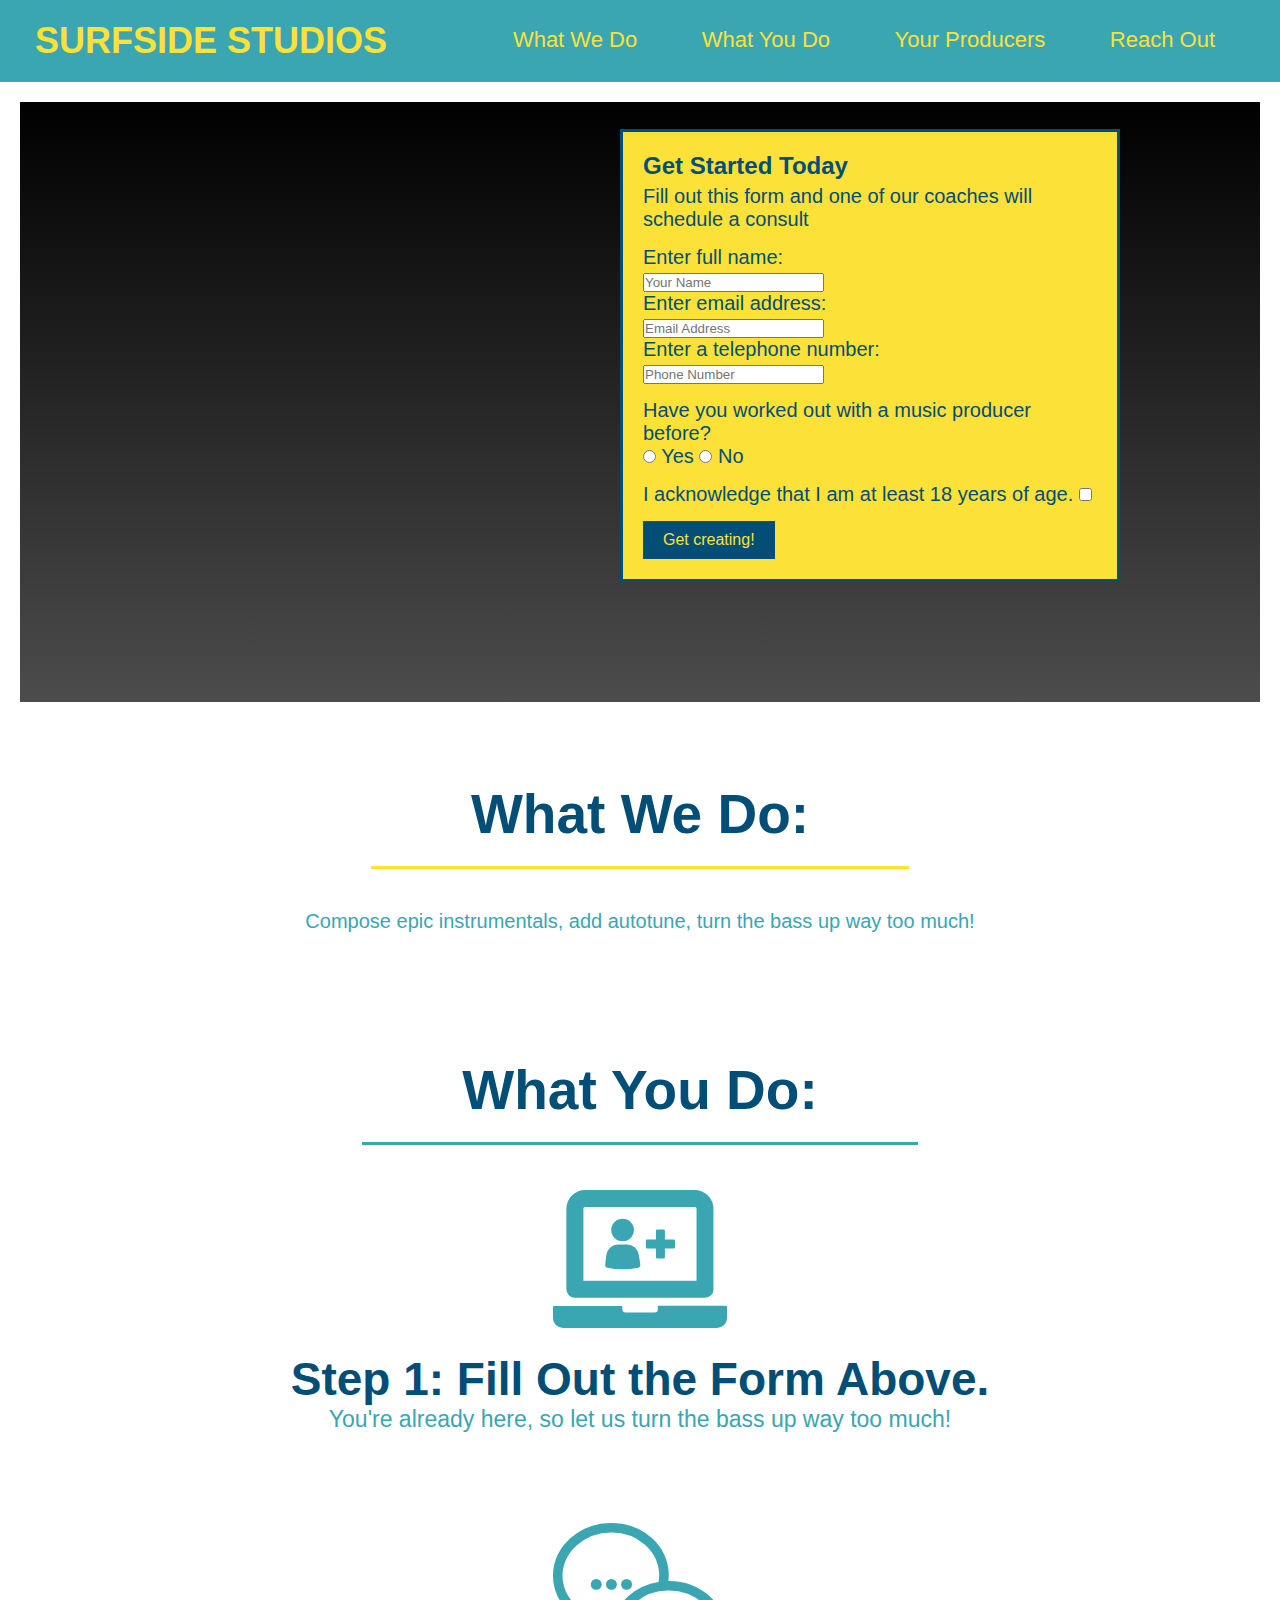
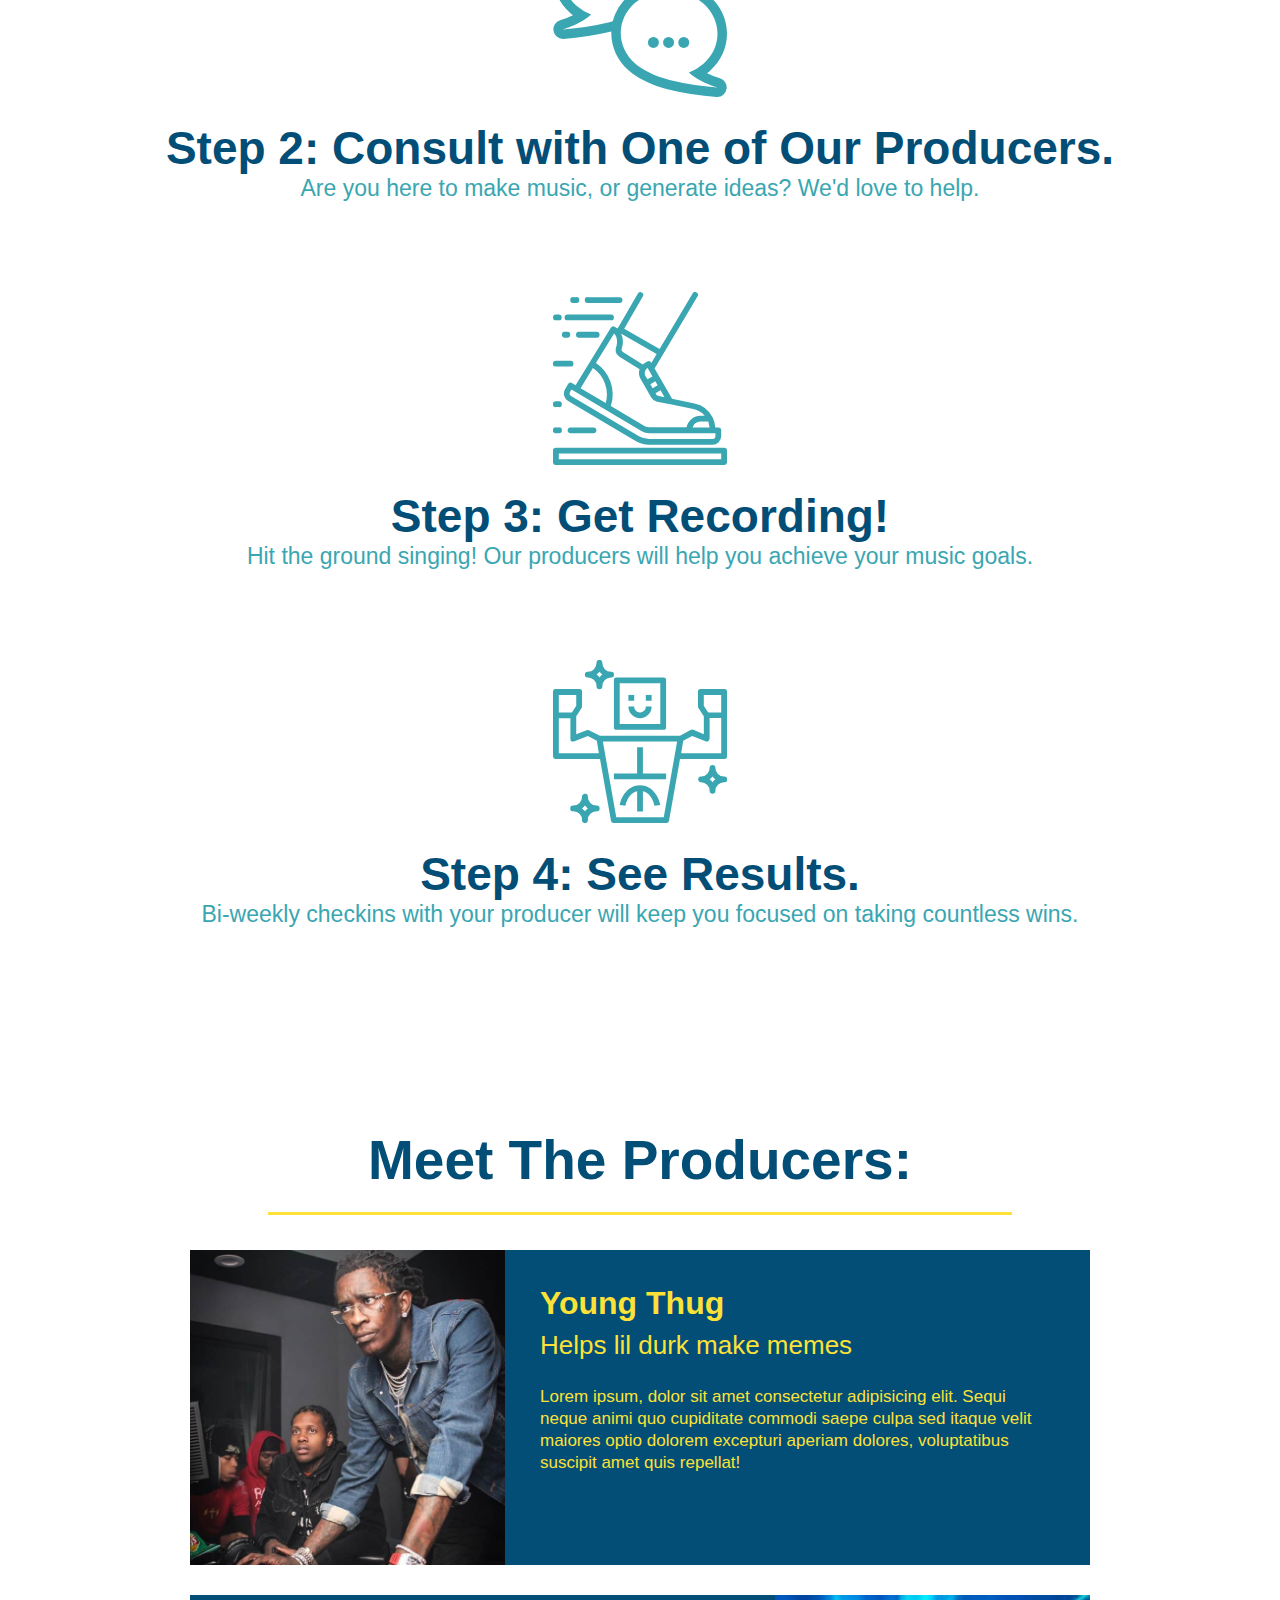
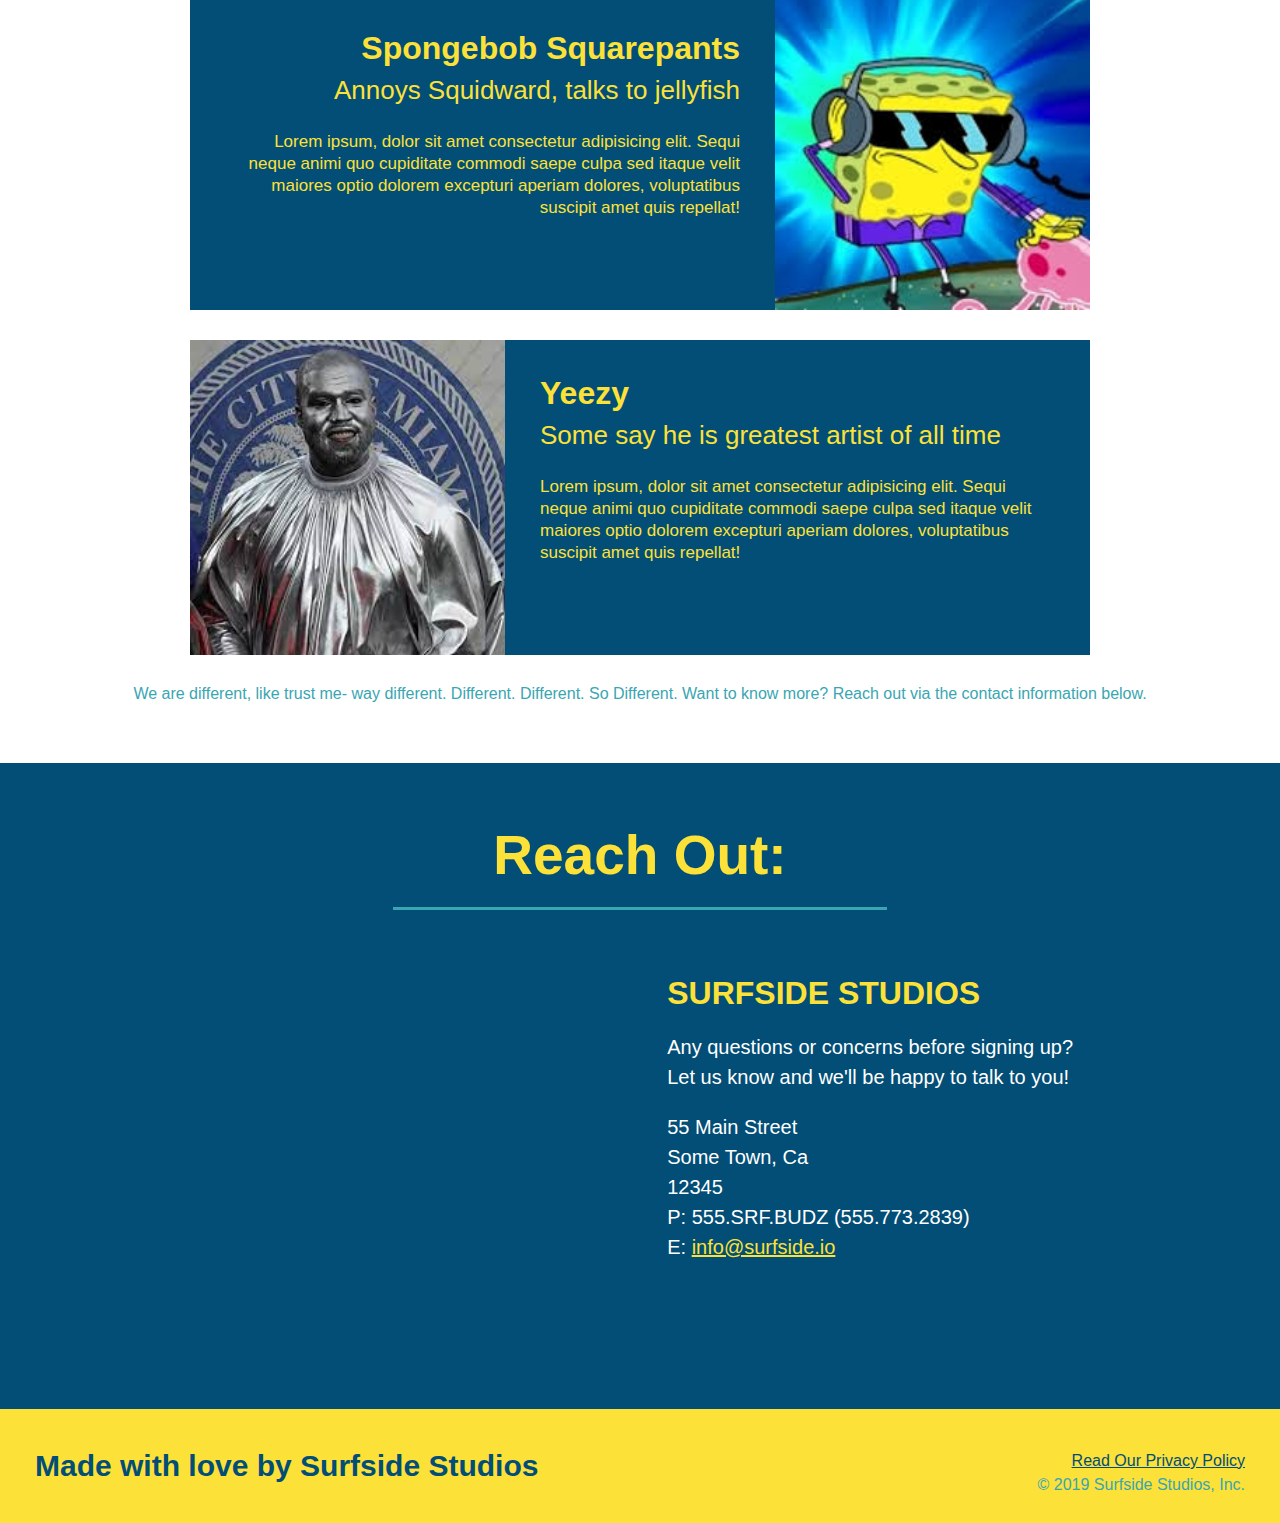
<file: index.html>
<!DOCTYPE html>
<html lang="en">
  
<head>
    <link rel="stylesheet" href="./assets/css/style.css" />
    <meta charset="UTF-8" />
    <title>SURFSIDE STUDIOS</title>
</head>
  
        <!-- navigation -->
        <header>
            <h1>
                <a href="/">SURFSIDE STUDIOS</a>
            </h1>
            <nav>
                <!-- Unordered list element -->
                <ul>
                    <!-- List item element-->
                    <li>
                    <!-- Anchor element -->
                    <a href="#what-we-do">What We Do</a>
                    </li>
                    <li>
                    <a href="#what-you-do">What You Do</a>
                    </li>
                    <li>
                    <a href="#your-producers">Your Producers</a>
                    </li>
                    <li>
                    <a href="#reach-out">Reach Out</a>
                    </li>
                </ul>
            </nav>
        </header>
    
    <body>    
        <!-- sign up form -->
        <!-- hero/jumbotron -->
        <section class="hero">
            <div class="hero-form">
              <h3>Get Started Today</h3>
              <p>Fill out this form and one of our coaches will schedule a consult</p>
            <!-- Add form element -->
            <form>
                <p>
                 <label for="name">Enter full name:</label>
                 <br><input type="text" placeholder="Your Name" name="name" id="name" />
                 
                 <br><label for="email">Enter email address:</label>
                 <br><input type="email" placeholder="Email Address" name="email" id="email"/>
                 
                 <br><label for="phone">Enter a telephone number:</label>
                 <br><input type="tel" placeholder="Phone Number" name="phone" id="phone"/>
                 </p>
                 <p>
                    Have you worked out with a music producer before?
                    <br><input type="radio" name="coach-confirm" id="coach-yes" />
                    <label for="coach-yes">Yes</label>
                    
                    <input type="radio" name="coach-confirm" id="coach-no" />
                    <label for="coach-no">No</label>
                  </p>
                  <p>
                    <label for="checkbox" >
                      I acknowledge that I am at least 18 years of age.
                    </label>
                    <input type="checkbox" name="age-confirm" id="checkbox" />
                  </p>
                  <button type="submit">
                    Get creating!
                  </button>
            </form>
            </div>
    </section>
    <!-- end hero -->
        
        <!-- "what we do" section -->
        <section id="what-we-do" class="intro">
            <h2 class="section-title primary-border">What We Do:</h2>
            <p>
                Compose epic instrumentals, add autotune, turn the bass up way too much!
            </p>
        </section>
        
        <!-- "what you do" section -->
        <section id="what-you-do" class="steps">
            <h2 class="section-title secondary-border">What You Do:</h2>
          
            <div>
              <img src="./assets/images/step-1.svg" alt="" />
              <h3>Step 1: Fill Out the Form Above.</h3>
              <p>You're already here, so let us turn the bass up way too much!</p>
            </div>
          
            <div>
              <img src="./assets/images/step-2.svg" alt="" />
              <h3>Step 2: Consult with One of Our Producers.</h3>
              <p>Are you here to make music, or generate ideas? We'd love to help.</p>
            </div>
          
            <div>
              <img src="./assets/images/step-3.svg" alt="" />
              <h3>Step 3: Get Recording!</h3>
              <p>Hit the ground singing!  Our producers will help you achieve your music goals.</p>
            </div>
          
            <div>
              <img src="./assets/images/step-4.svg" alt="" />
              <h3>Step 4: See Results.</h3>
              <p>Bi-weekly checkins with your producer will keep you focused on taking countless wins.</p>
            </div>
          </section>
        
        <!-- "meet the producers" section -->
        <section id="your-producers" class="producers">
            <h2 class="section-title primary-border">
              Meet The Producers:
            </h2>
            
            <!-- "first producer bio"-->
            <article class="producer">
              <img src="./assets/images/youngthug-producer.jpg" alt="young thug helping lil durk on the computer" />
              <div class="producer-bio text-left">
                <h3>Young Thug</h3>
                <h4>Helps lil durk make memes</h4>
                <p>
                  Lorem ipsum, dolor sit amet consectetur adipisicing elit. Sequi neque animi quo cupiditate commodi saepe culpa sed
                  itaque velit maiores optio dolorem excepturi aperiam dolores, voluptatibus suscipit amet quis repellat!
                </p>
              </div>
            </article>
            
            <!-- "second producer bio"-->
            <article class="producer">
              <div class="producer-bio text-right">
                <h3>Spongebob Squarepants</h3>
                <h4>Annoys Squidward, talks to jellyfish</h4>
                <p>
                  Lorem ipsum, dolor sit amet consectetur adipisicing elit. Sequi neque animi quo cupiditate commodi saepe culpa sed
                  itaque velit maiores optio dolorem excepturi aperiam dolores, voluptatibus suscipit amet quis repellat!
                </p>
              </div>
              <!-- "got image to align right by putting image after the text div.  otherwise it wouldve fallen in to the producer bio class and floated left. couldve just floated right, but this makes it easier I guess."-->
              <img src="./assets/images/spongebob-producer.jpeg" alt="squidward jams out to a fire-ass beat" />
            </article>

             <!-- "third producer bio"-->
            <article class="producer">
              <img src="./assets/images/kanyewest-silver-producer.jpeg" alt="Kanye West painted silver" />
              <div class="producer-bio text-left">
                <h3>Yeezy</h3>
                <h4>Some say he is greatest artist of all time</h4>
                <p>
                  Lorem ipsum, dolor sit amet consectetur adipisicing elit. Sequi neque animi quo cupiditate commodi saepe culpa sed
                  itaque velit maiores optio dolorem excepturi aperiam dolores, voluptatibus suscipit amet quis repellat!
                </p>
              </div>
            </article>
            <p>
                We are different, like trust me- way different. Different. Different. So Different. Want to know more? Reach out via the contact information below.
            </p>
        </section>
        
        <!-- "reach out" section -->
        <section id="reach-out" class="contact">
            <h2 class="section-title secondary-border">Reach Out:</h2>
            <div class="contact-info">
              <iframe 
              src="https://www.google.com/maps/embed?pb=!1m18!1m12!1m3!1d3147.1079747227936!2d-120.42364418397035!3d37.92790791110593!2m3!1f0!2f0!3f0!3m2!1i1024!2i768!4f13.1!3m3!1m2!1s0x8090c49129b6ac57%3A0xb56c7eb95a2cd8bd!2sMain%20St%2C%20California%2095327!5e0!3m2!1sen!2sus!4v1616426329495!5m2!1sen!2sus" 
              width="400" 
              height="400" 
              style="border:0;" 
              allowfullscreen=""
              loading="lazy">
              </iframe>
           
            <div class= "contact-info">
              <h3>SURFSIDE STUDIOS</h3>
              <p>
                Any questions or concerns before signing up?
                <br />
                Let us know and we'll be happy to talk to you!
              </p>
              <address>
                55 Main Street <br/>
                Some Town, Ca <br/>
                12345<br />
                P: 555.SRF.BUDZ (555.773.2839)<br/>
                E: <a href="mailto:info@surfside.io">info@surfside.io</a>
              </address>
            </div>
        </section>
        
     </body>
        
        <!-- footer -->

        <footer>
            <h2>Made with love by Surfside Studios</h2>
            <div>
                <a href="./privacy-policy.html">Read Our Privacy Policy</a><br />
                &copy; 2019 Surfside Studios, Inc.
            </div>
              
        </footer>
</html>
</file>
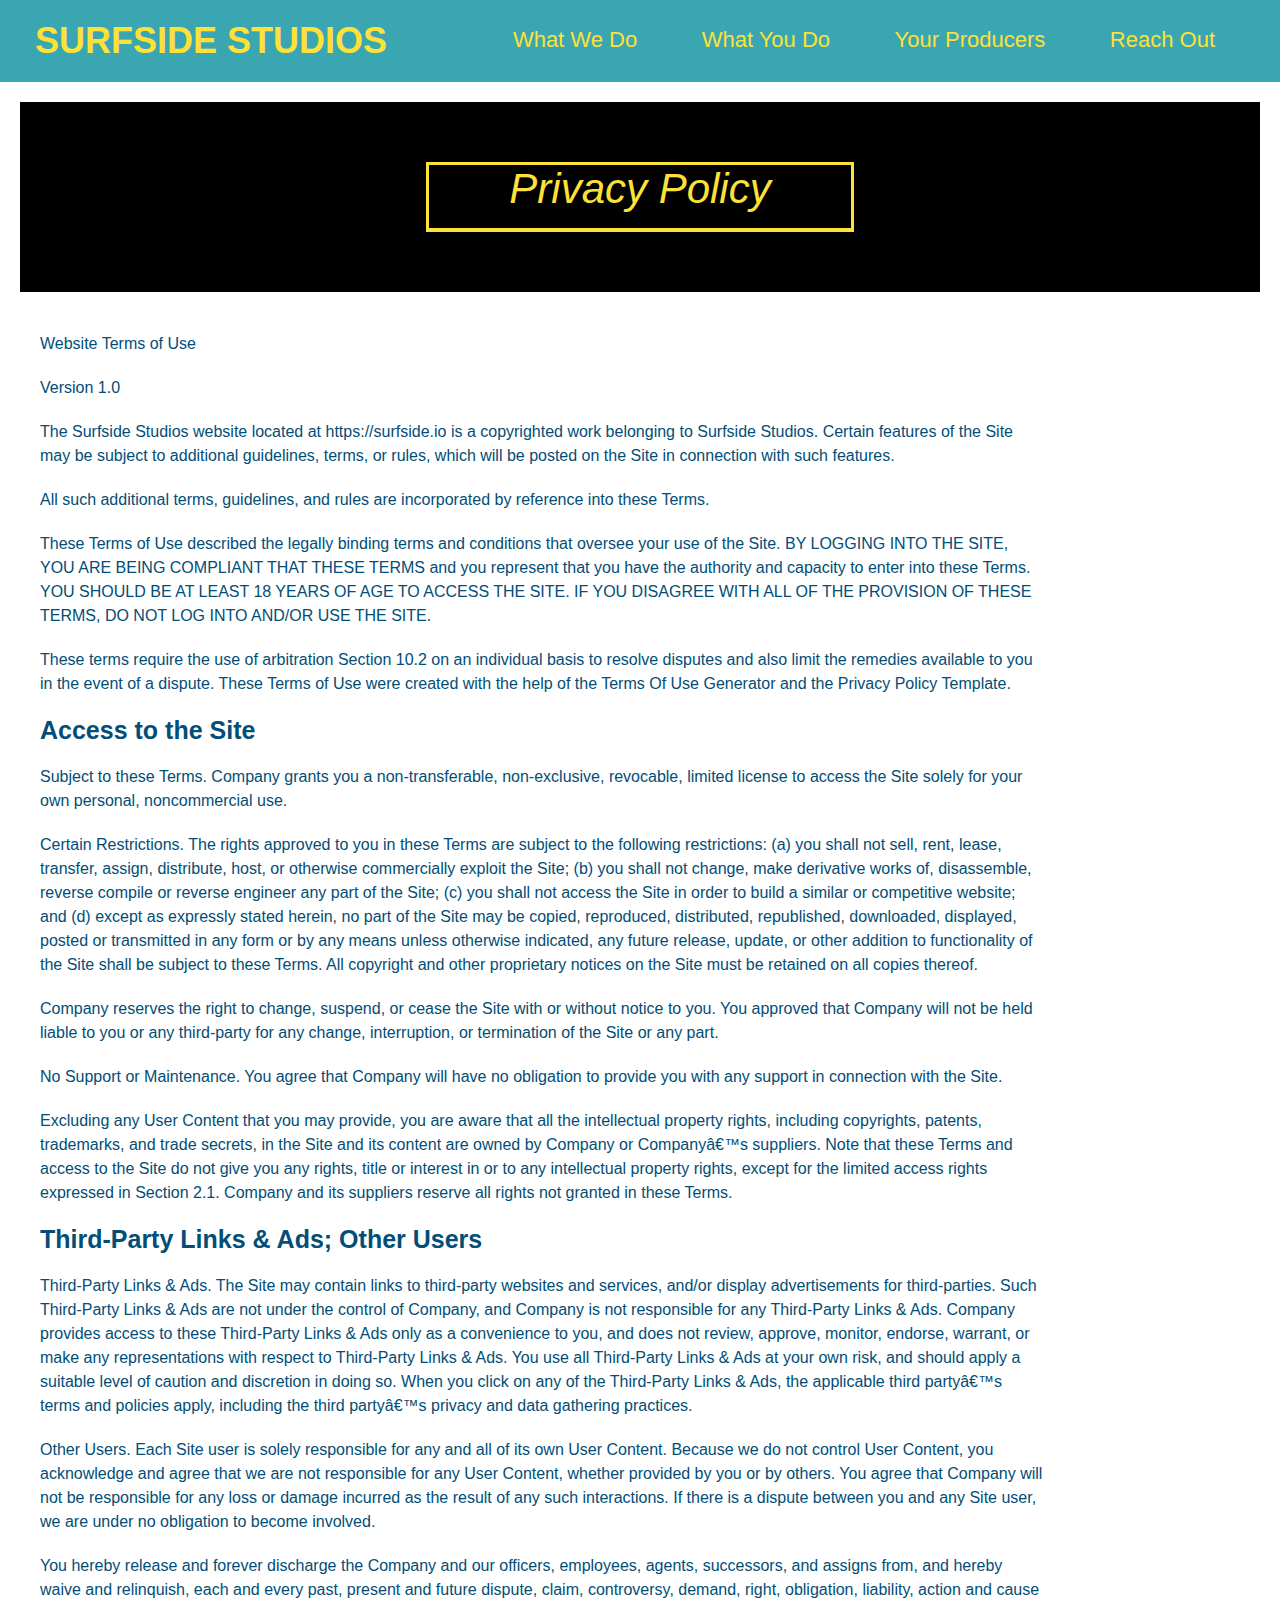
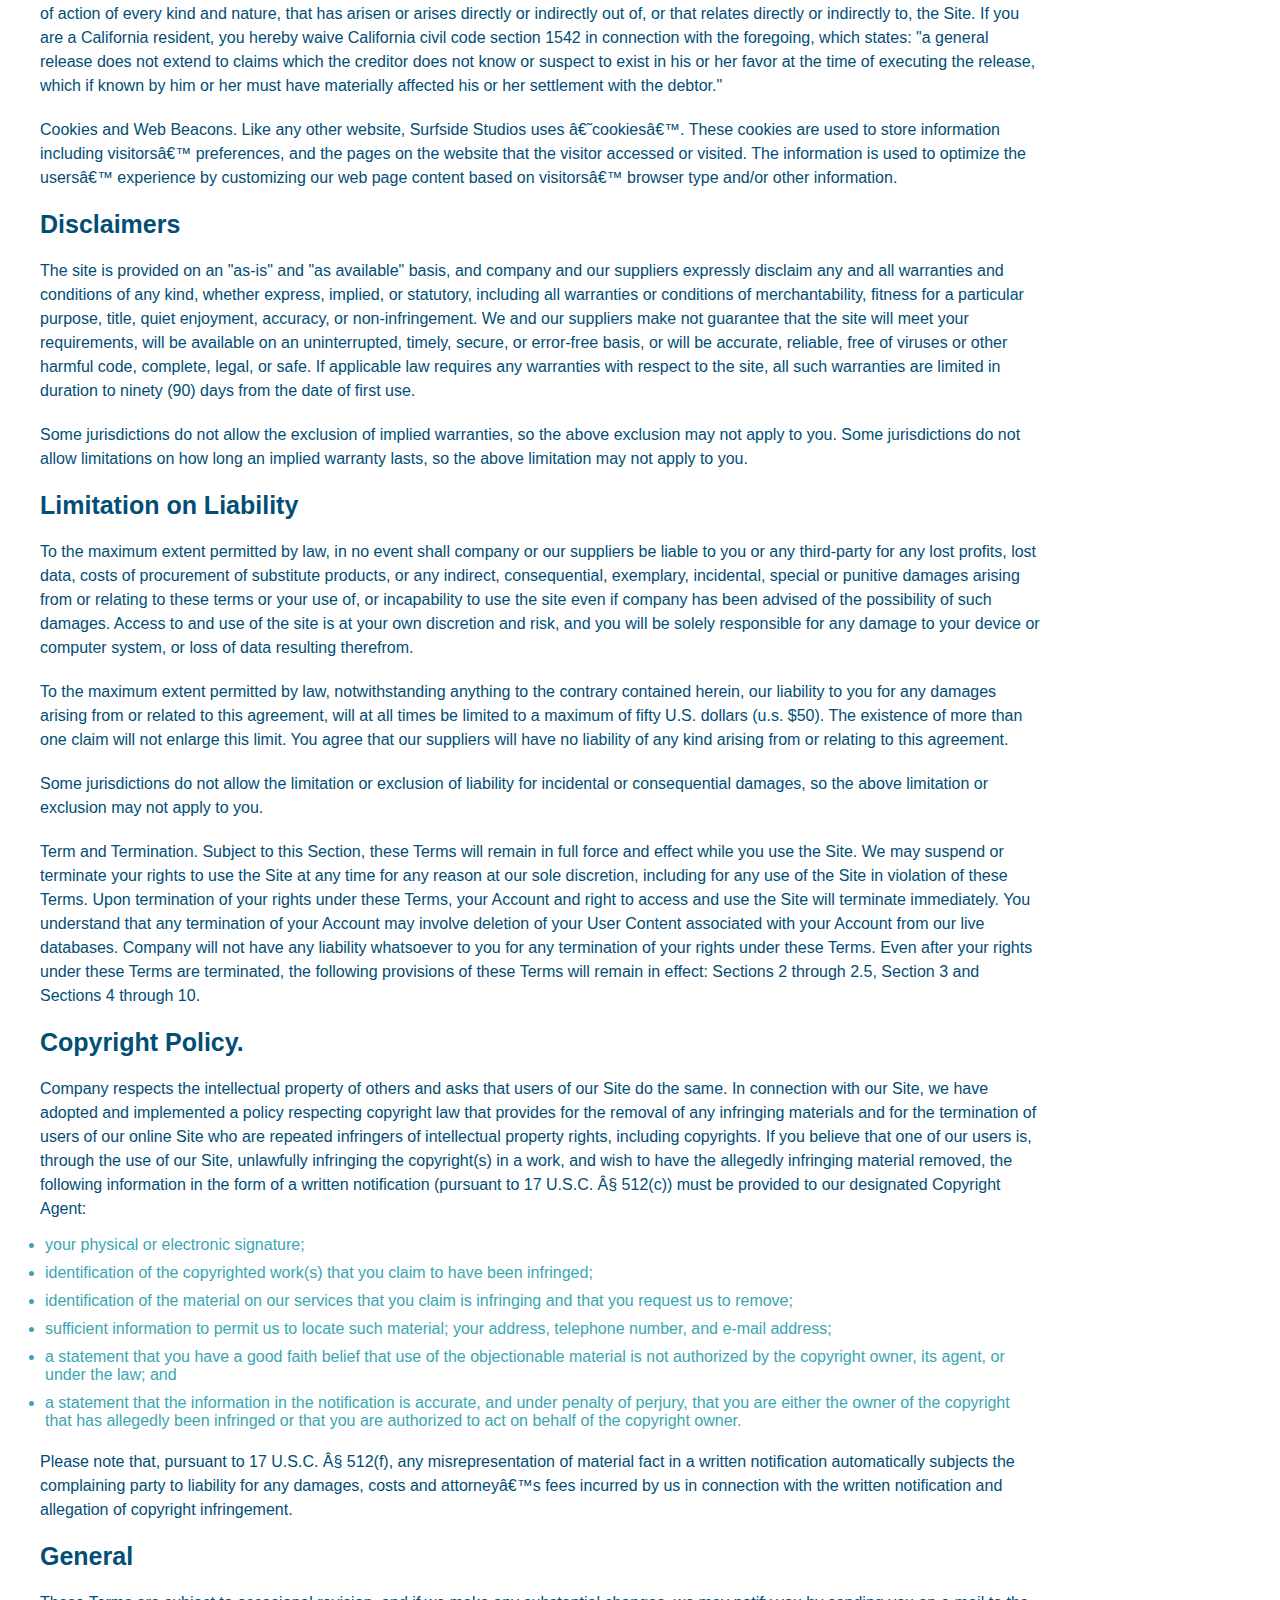
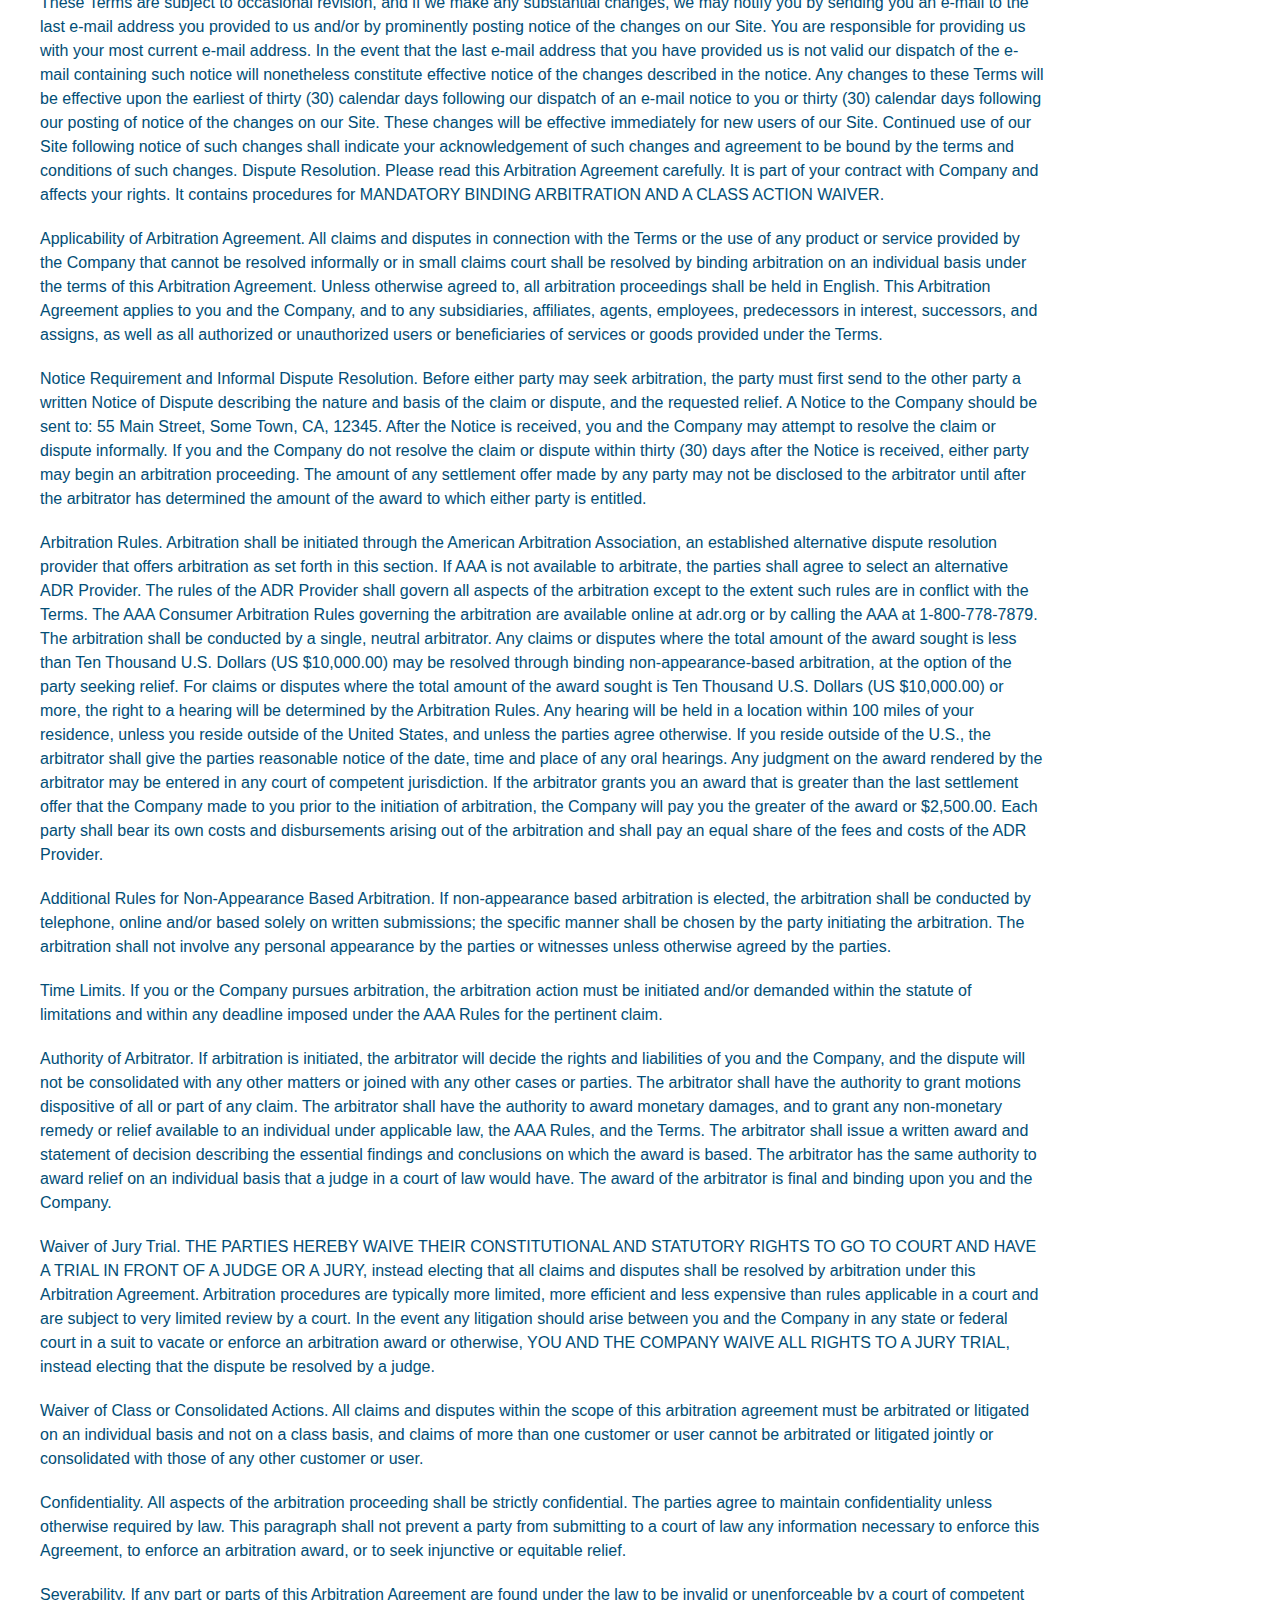
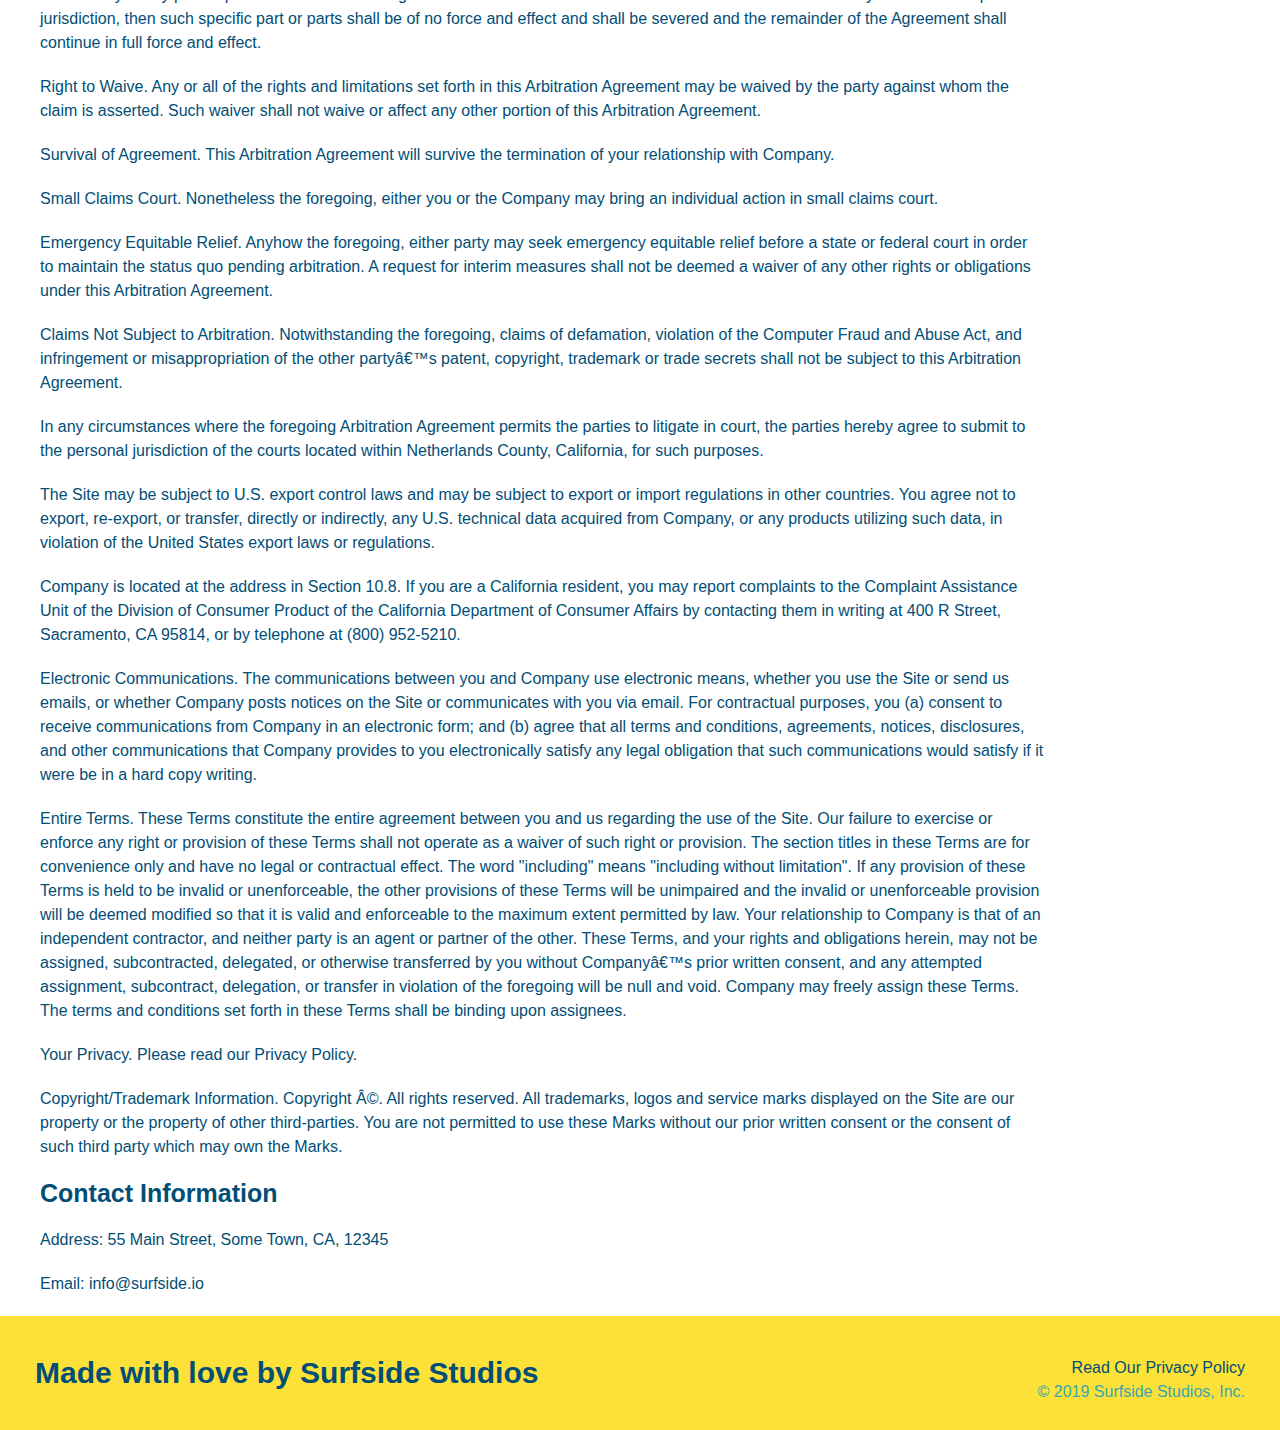
<file: privacy-policy.html>
<!DOCTYPE html>
<html lang="en">
  <head>
    <meta charset="UTF-8" />
    <link rel="stylesheet" href="./assets/css/style.css" />
    <link rel="stylesheet" href="./assets/css/secondary-styles.css">
    <title>Privacy Policy - Surfside Studios</title>
  </head>

    <header>
        <h1>
            <a href="/">SURFSIDE STUDIOS</a>
        </h1>
        <nav>
            <!-- Unordered list element -->
            <ul>
                <!-- List item element-->
                <li>
                <!-- Anchor element -->
                <a href="./index.html#what-we-do">What We Do</a>
                </li>
                <li>
                <a href="./index.html#what-you-do">What You Do</a>
                </li>
                <li>
                <a href="./index.html#your-producers">Your Producers</a>
                </li>
                <li>
                <a href="./index.html#reach-out">Reach Out</a>
                </li>
            </ul>
        </nav>
    </header>

    <section class="hero hero-secondary">
        <h2 class="page-title">
          Privacy Policy
        </h2>
    </section>
      
    <article class="secondary-content">
          <p>
            Website Terms of Use
          </p>
    
          <p>
            Version 1.0
          </p>
    
          <p>
            The Surfside Studios website located at https://surfside.io is a copyrighted work belonging to Surfside Studios. Certain
            features of the Site may be subject to additional guidelines, terms, or rules, which will be posted on the Site
            in connection with such features.
          </p>
    
          <p>
            All such additional terms, guidelines, and rules are incorporated by reference into these Terms.
          </p>
    
          <p>
            These Terms of Use described the legally binding terms and conditions that oversee your use of the Site. BY
            LOGGING INTO THE SITE, YOU ARE BEING COMPLIANT THAT THESE TERMS and you represent that you have the authority
            and capacity to enter into these Terms. YOU SHOULD BE AT LEAST 18 YEARS OF AGE TO ACCESS THE SITE. IF YOU
            DISAGREE WITH ALL OF THE PROVISION OF THESE TERMS, DO NOT LOG INTO AND/OR USE THE SITE.
          </p>
    
          <p>
            These terms require the use of arbitration Section 10.2 on an individual basis to resolve disputes and also
            limit the remedies available to you in the event of a dispute. These Terms of Use were created with the help of
            the Terms Of Use Generator and the Privacy Policy Template.
          </p>
    
          <h3>
            Access to the Site
          </h3>
    
          <p>
            Subject to these Terms. Company grants you a non-transferable, non-exclusive, revocable, limited license to
            access the Site solely for your own personal, noncommercial use.
          </p>
    
          <p>
            Certain Restrictions. The rights approved to you in these Terms are subject to the following restrictions: (a)
            you shall not sell, rent, lease, transfer, assign, distribute, host, or otherwise commercially exploit the Site;
            (b) you shall not change, make derivative works of, disassemble, reverse compile or reverse engineer any part of
            the Site; (c) you shall not access the Site in order to build a similar or competitive website; and (d) except
            as expressly stated herein, no part of the Site may be copied, reproduced, distributed, republished, downloaded,
            displayed, posted or transmitted in any form or by any means unless otherwise indicated, any future release,
            update, or other addition to functionality of the Site shall be subject to these Terms. All copyright and other
            proprietary notices on the Site must be retained on all copies thereof.
          </p>
    
          <p>
            Company reserves the right to change, suspend, or cease the Site with or without notice to you. You approved
            that Company will not be held liable to you or any third-party for any change, interruption, or termination of
            the Site or any part.
          </p>
    
          <p>
            No Support or Maintenance. You agree that Company will have no obligation to provide you with any support in
            connection with the Site.
          </p>
    
          <p>
            Excluding any User Content that you may provide, you are aware that all the intellectual property rights,
            including copyrights, patents, trademarks, and trade secrets, in the Site and its content are owned by Company
            or Companyâ€™s suppliers. Note that these Terms and access to the Site do not give you any rights, title or
            interest in or to any intellectual property rights, except for the limited access rights expressed in Section
            2.1. Company and its suppliers reserve all rights not granted in these Terms.
          </p>
    
          <h3>
            Third-Party Links &amp; Ads; Other Users
          </h3>
    
          <p>
            Third-Party Links &amp; Ads. The Site may contain links to third-party websites and services, and/or display
            advertisements for third-parties. Such Third-Party Links &amp; Ads are not under the control of Company, and Company
            is not responsible for any Third-Party Links &amp; Ads. Company provides access to these Third-Party Links &amp; Ads
            only as a convenience to you, and does not review, approve, monitor, endorse, warrant, or make any
            representations with respect to Third-Party Links &amp; Ads. You use all Third-Party Links &amp; Ads at your own risk,
            and should apply a suitable level of caution and discretion in doing so. When you click on any of the
            Third-Party Links &amp; Ads, the applicable third partyâ€™s terms and policies apply, including the third partyâ€™s
            privacy and data gathering practices.
          </p>
    
          <p>
            Other Users. Each Site user is solely responsible for any and all of its own User Content. Because we do not
            control User Content, you acknowledge and agree that we are not responsible for any User Content, whether
            provided by you or by others. You agree that Company will not be responsible for any loss or damage incurred as
            the result of any such interactions. If there is a dispute between you and any Site user, we are under no
            obligation to become involved.
          </p>
    
          <p>
            You hereby release and forever discharge the Company and our officers, employees, agents, successors, and
            assigns from, and hereby waive and relinquish, each and every past, present and future dispute, claim,
            controversy, demand, right, obligation, liability, action and cause of action of every kind and nature, that has
            arisen or arises directly or indirectly out of, or that relates directly or indirectly to, the Site. If you are
            a California resident, you hereby waive California civil code section 1542 in connection with the foregoing,
            which states: "a general release does not extend to claims which the creditor does not know or suspect to exist
            in his or her favor at the time of executing the release, which if known by him or her must have materially
            affected his or her settlement with the debtor."
          </p>
    
          <p>
            Cookies and Web Beacons. Like any other website, Surfside Studios uses â€˜cookiesâ€™. These cookies are used to store
            information including visitorsâ€™ preferences, and the pages on the website that the visitor accessed or visited.
            The information is used to optimize the usersâ€™ experience by customizing our web page content based on visitorsâ€™
            browser type and/or other information.
          </p>
    
          <h3>
            Disclaimers
          </h3>
    
          <p>
            The site is provided on an "as-is" and "as available" basis, and company and our suppliers expressly disclaim
            any and all warranties and conditions of any kind, whether express, implied, or statutory, including all
            warranties or conditions of merchantability, fitness for a particular purpose, title, quiet enjoyment, accuracy,
            or non-infringement. We and our suppliers make not guarantee that the site will meet your requirements, will be
            available on an uninterrupted, timely, secure, or error-free basis, or will be accurate, reliable, free of
            viruses or other harmful code, complete, legal, or safe. If applicable law requires any warranties with respect
            to the site, all such warranties are limited in duration to ninety (90) days from the date of first use.
          </p>
    
          <p>
            Some jurisdictions do not allow the exclusion of implied warranties, so the above exclusion may not apply to
            you. Some jurisdictions do not allow limitations on how long an implied warranty lasts, so the above limitation
            may not apply to you.
          </p>
    
          <h3>
            Limitation on Liability
          </h3>
    
          <p>
            To the maximum extent permitted by law, in no event shall company or our suppliers be liable to you or any
            third-party for any lost profits, lost data, costs of procurement of substitute products, or any indirect,
            consequential, exemplary, incidental, special or punitive damages arising from or relating to these terms or
            your use of, or incapability to use the site even if company has been advised of the possibility of such
            damages. Access to and use of the site is at your own discretion and risk, and you will be solely responsible
            for any damage to your device or computer system, or loss of data resulting therefrom.
          </p>
    
          <p>
            To the maximum extent permitted by law, notwithstanding anything to the contrary contained herein, our liability
            to you for any damages arising from or related to this agreement, will at all times be limited to a maximum of
            fifty U.S. dollars (u.s. $50). The existence of more than one claim will not enlarge this limit. You agree that
            our suppliers will have no liability of any kind arising from or relating to this agreement.
          </p>
    
          <p>
            Some jurisdictions do not allow the limitation or exclusion of liability for incidental or consequential
            damages, so the above limitation or exclusion may not apply to you.
          </p>
    
          <p>
            Term and Termination. Subject to this Section, these Terms will remain in full force and effect while you use
            the Site. We may suspend or terminate your rights to use the Site at any time for any reason at our sole
            discretion, including for any use of the Site in violation of these Terms. Upon termination of your rights under
            these Terms, your Account and right to access and use the Site will terminate immediately. You understand that
            any termination of your Account may involve deletion of your User Content associated with your Account from our
            live databases. Company will not have any liability whatsoever to you for any termination of your rights under
            these Terms. Even after your rights under these Terms are terminated, the following provisions of these Terms
            will remain in effect: Sections 2 through 2.5, Section 3 and Sections 4 through 10.
          </p>
    
          <h3>
            Copyright Policy.
          </h3>
    
          <p>
            Company respects the intellectual property of others and asks that users of our Site do the same. In connection
            with our Site, we have adopted and implemented a policy respecting copyright law that provides for the removal
            of any infringing materials and for the termination of users of our online Site who are repeated infringers of
            intellectual property rights, including copyrights. If you believe that one of our users is, through the use of
            our Site, unlawfully infringing the copyright(s) in a work, and wish to have the allegedly infringing material
            removed, the following information in the form of a written notification (pursuant to 17 U.S.C. Â§ 512(c)) must
            be provided to our designated Copyright Agent:
          </p>
    
          <ul>
            <li>
              your physical or electronic signature;
            </li>
            <li>
              identification of the copyrighted work(s) that you claim to have been infringed;
            </li>
            <li>
              identification of the material on our services that you claim is infringing and that you request us to remove;
            </li>
            <li>
              sufficient information to permit us to locate such material; your address, telephone number, and e-mail
              address;
            </li>
            <li>
              a statement that you have a good faith belief that use of the objectionable material is not authorized by the
              copyright owner, its agent, or under the law; and
            </li>
            <li>
              a statement that the information in the notification is accurate, and under penalty of perjury, that you are
              either the owner of the copyright that has allegedly been infringed or that you are authorized to act on
              behalf of the copyright owner.
            </li>
          </ul>
    
          <p>
            Please note that, pursuant to 17 U.S.C. Â§ 512(f), any misrepresentation of material fact in a written
            notification automatically subjects the complaining party to liability for any damages, costs and attorneyâ€™s
            fees incurred by us in connection with the written notification and allegation of copyright infringement.
          </p>
    
          <h3>
            General
          </h3>
    
          <p>
            These Terms are subject to occasional revision, and if we make any substantial changes, we may notify you by
            sending you an e-mail to the last e-mail address you provided to us and/or by prominently posting notice of the
            changes on our Site. You are responsible for providing us with your most current e-mail address. In the event
            that the last e-mail address that you have provided us is not valid our dispatch of the e-mail containing such
            notice will nonetheless constitute effective notice of the changes described in the notice. Any changes to these
            Terms will be effective upon the earliest of thirty (30) calendar days following our dispatch of an e-mail
            notice to you or thirty (30) calendar days following our posting of notice of the changes on our Site. These
            changes will be effective immediately for new users of our Site. Continued use of our Site following notice of
            such changes shall indicate your acknowledgement of such changes and agreement to be bound by the terms and
            conditions of such changes. Dispute Resolution. Please read this Arbitration Agreement carefully. It is part of
            your contract with Company and affects your rights. It contains procedures for MANDATORY BINDING ARBITRATION AND
            A CLASS ACTION WAIVER.
          </p>
    
          <p>
            Applicability of Arbitration Agreement. All claims and disputes in connection with the Terms or the use of any
            product or service provided by the Company that cannot be resolved informally or in small claims court shall be
            resolved by binding arbitration on an individual basis under the terms of this Arbitration Agreement. Unless
            otherwise agreed to, all arbitration proceedings shall be held in English. This Arbitration Agreement applies to
            you and the Company, and to any subsidiaries, affiliates, agents, employees, predecessors in interest,
            successors, and assigns, as well as all authorized or unauthorized users or beneficiaries of services or goods
            provided under the Terms.
          </p>
    
          <p>
            Notice Requirement and Informal Dispute Resolution. Before either party may seek arbitration, the party must
            first send to the other party a written Notice of Dispute describing the nature and basis of the claim or
            dispute, and the requested relief. A Notice to the Company should be sent to: 55 Main Street, Some Town, CA,
            12345. After the Notice is received, you and the Company may attempt to resolve the claim or dispute informally.
            If you and the Company do not resolve the claim or dispute within thirty (30) days after the Notice is received,
            either party may begin an arbitration proceeding. The amount of any settlement offer made by any party may not
            be disclosed to the arbitrator until after the arbitrator has determined the amount of the award to which either
            party is entitled.
          </p>
    
          <p>
            Arbitration Rules. Arbitration shall be initiated through the American Arbitration Association, an established
            alternative dispute resolution provider that offers arbitration as set forth in this section. If AAA is not
            available to arbitrate, the parties shall agree to select an alternative ADR Provider. The rules of the ADR
            Provider shall govern all aspects of the arbitration except to the extent such rules are in conflict with the
            Terms. The AAA Consumer Arbitration Rules governing the arbitration are available online at adr.org or by
            calling the AAA at 1-800-778-7879. The arbitration shall be conducted by a single, neutral arbitrator. Any
            claims or disputes where the total amount of the award sought is less than Ten Thousand U.S. Dollars (US
            $10,000.00) may be resolved through binding non-appearance-based arbitration, at the option of the party seeking
            relief. For claims or disputes where the total amount of the award sought is Ten Thousand U.S. Dollars (US
            $10,000.00) or more, the right to a hearing will be determined by the Arbitration Rules. Any hearing will be
            held in a location within 100 miles of your residence, unless you reside outside of the United States, and
            unless the parties agree otherwise. If you reside outside of the U.S., the arbitrator shall give the parties
            reasonable notice of the date, time and place of any oral hearings. Any judgment on the award rendered by the
            arbitrator may be entered in any court of competent jurisdiction. If the arbitrator grants you an award that is
            greater than the last settlement offer that the Company made to you prior to the initiation of arbitration, the
            Company will pay you the greater of the award or $2,500.00. Each party shall bear its own costs and
            disbursements arising out of the arbitration and shall pay an equal share of the fees and costs of the ADR
            Provider.
          </p>
    
          <p>
            Additional Rules for Non-Appearance Based Arbitration. If non-appearance based arbitration is elected, the
            arbitration shall be conducted by telephone, online and/or based solely on written submissions; the specific
            manner shall be chosen by the party initiating the arbitration. The arbitration shall not involve any personal
            appearance by the parties or witnesses unless otherwise agreed by the parties.
          </p>
    
          <p>
            Time Limits. If you or the Company pursues arbitration, the arbitration action must be initiated and/or demanded
            within the statute of limitations and within any deadline imposed under the AAA Rules for the pertinent claim.
          </p>
    
          <p>
            Authority of Arbitrator. If arbitration is initiated, the arbitrator will decide the rights and liabilities of
            you and the Company, and the dispute will not be consolidated with any other matters or joined with any other
            cases or parties. The arbitrator shall have the authority to grant motions dispositive of all or part of any
            claim. The arbitrator shall have the authority to award monetary damages, and to grant any non-monetary remedy
            or relief available to an individual under applicable law, the AAA Rules, and the Terms. The arbitrator shall
            issue a written award and statement of decision describing the essential findings and conclusions on which the
            award is based. The arbitrator has the same authority to award relief on an individual basis that a judge in a
            court of law would have. The award of the arbitrator is final and binding upon you and the Company.
          </p>
    
          <p>
            Waiver of Jury Trial. THE PARTIES HEREBY WAIVE THEIR CONSTITUTIONAL AND STATUTORY RIGHTS TO GO TO COURT AND HAVE
            A TRIAL IN FRONT OF A JUDGE OR A JURY, instead electing that all claims and disputes shall be resolved by
            arbitration under this Arbitration Agreement. Arbitration procedures are typically more limited, more efficient
            and less expensive than rules applicable in a court and are subject to very limited review by a court. In the
            event any litigation should arise between you and the Company in any state or federal court in a suit to vacate
            or enforce an arbitration award or otherwise, YOU AND THE COMPANY WAIVE ALL RIGHTS TO A JURY TRIAL, instead
            electing that the dispute be resolved by a judge.
          </p>
    
          <p>
            Waiver of Class or Consolidated Actions. All claims and disputes within the scope of this arbitration agreement
            must be arbitrated or litigated on an individual basis and not on a class basis, and claims of more than one
            customer or user cannot be arbitrated or litigated jointly or consolidated with those of any other customer or
            user.
          </p>
    
          <p>
            Confidentiality. All aspects of the arbitration proceeding shall be strictly confidential. The parties agree to
            maintain confidentiality unless otherwise required by law. This paragraph shall not prevent a party from
            submitting to a court of law any information necessary to enforce this Agreement, to enforce an arbitration
            award, or to seek injunctive or equitable relief.
          </p>
    
          <p>
            Severability. If any part or parts of this Arbitration Agreement are found under the law to be invalid or
            unenforceable by a court of competent jurisdiction, then such specific part or parts shall be of no force and
            effect and shall be severed and the remainder of the Agreement shall continue in full force and effect.
          </p>
    
          <p>
            Right to Waive. Any or all of the rights and limitations set forth in this Arbitration Agreement may be waived
            by the party against whom the claim is asserted. Such waiver shall not waive or affect any other portion of this
            Arbitration Agreement.
          </p>
    
          <p>
            Survival of Agreement. This Arbitration Agreement will survive the termination of your relationship with
            Company.
          </p>
    
          <p>
            Small Claims Court. Nonetheless the foregoing, either you or the Company may bring an individual action in small
            claims court.
          </p>
    
          <p>
            Emergency Equitable Relief. Anyhow the foregoing, either party may seek emergency equitable relief before a
            state or federal court in order to maintain the status quo pending arbitration. A request for interim measures
            shall not be deemed a waiver of any other rights or obligations under this Arbitration Agreement.
          </p>
    
          <p>
            Claims Not Subject to Arbitration. Notwithstanding the foregoing, claims of defamation, violation of the
            Computer Fraud and Abuse Act, and infringement or misappropriation of the other partyâ€™s patent, copyright,
            trademark or trade secrets shall not be subject to this Arbitration Agreement.
          </p>
    
          <p>
            In any circumstances where the foregoing Arbitration Agreement permits the parties to litigate in court, the
            parties hereby agree to submit to the personal jurisdiction of the courts located within Netherlands County,
            California, for such purposes.
          </p>
    
          <p>
            The Site may be subject to U.S. export control laws and may be subject to export or import regulations in other
            countries. You agree not to export, re-export, or transfer, directly or indirectly, any U.S. technical data
            acquired from Company, or any products utilizing such data, in violation of the United States export laws or
            regulations.
          </p>
    
          <p>
            Company is located at the address in Section 10.8. If you are a California resident, you may report complaints
            to the Complaint Assistance Unit of the Division of Consumer Product of the California Department of Consumer
            Affairs by contacting them in writing at 400 R Street, Sacramento, CA 95814, or by telephone at (800) 952-5210.
          </p>
    
          <p>
            Electronic Communications. The communications between you and Company use electronic means, whether you use the
            Site or send us emails, or whether Company posts notices on the Site or communicates with you via email. For
            contractual purposes, you (a) consent to receive communications from Company in an electronic form; and (b)
            agree that all terms and conditions, agreements, notices, disclosures, and other communications that Company
            provides to you electronically satisfy any legal obligation that such communications would satisfy if it were be
            in a hard copy writing.
          </p>
    
          <p>
            Entire Terms. These Terms constitute the entire agreement between you and us regarding the use of the Site. Our
            failure to exercise or enforce any right or provision of these Terms shall not operate as a waiver of such right
            or provision. The section titles in these Terms are for convenience only and have no legal or contractual
            effect. The word "including" means "including without limitation". If any provision of these Terms is held to be
            invalid or unenforceable, the other provisions of these Terms will be unimpaired and the invalid or
            unenforceable provision will be deemed modified so that it is valid and enforceable to the maximum extent
            permitted by law. Your relationship to Company is that of an independent contractor, and neither party is an
            agent or partner of the other. These Terms, and your rights and obligations herein, may not be assigned,
            subcontracted, delegated, or otherwise transferred by you without Companyâ€™s prior written consent, and any
            attempted assignment, subcontract, delegation, or transfer in violation of the foregoing will be null and void.
            Company may freely assign these Terms. The terms and conditions set forth in these Terms shall be binding upon
            assignees.
          </p>
    
          <p>
            Your Privacy. Please read our Privacy Policy.
          </p>
    
          <p>
            Copyright/Trademark Information. Copyright Â©. All rights reserved. All trademarks, logos and service marks
            displayed on the Site are our property or the property of other third-parties. You are not permitted to use
            these Marks without our prior written consent or the consent of such third party which may own the Marks.
          </p>
    
          <h3>
            Contact Information
          </h3>
    
          <p>
            Address: 55 Main Street, Some Town, CA, 12345
          </p>
    
          <p>
            Email: info@surfside.io
          </p>
    </article>
  
    <body>
        
  </body>

   <!-- footer -->

   <footer>
        <h2>Made with love by Surfside Studios</h2>
        <div>
            <a>Read Our Privacy Policy</a><br />
            &copy; 2019 Surfside Studios, Inc.
        </div>
      
    </footer>
</html>
</file>
<file: assets/css/style.css>
* {
  margin: 0;
  padding: 0;
  box-sizing: border-box;
}

/* apply styles to <header> */
header {
  padding: 20px 35px;
  background-color: #39a6b2;
}

header h1 {
  font-weight: bold;
  font-size: 36px;
  color: #fce138;
  margin: 0;
  display: inline;
}

header a {
  text-decoration: none;
  color: #fce138;
}

header nav {
  float: right;
  margin: 7px 0;
}

/* apply styles to nav */
header nav ul li {
  display: inline;
}

header nav ul li a {
  margin: 0 30px;
  font-weight: lighter;
  font-size: 22px;
}

body {
  font-family: Arial, Helvetica, sans-serif;
  color: #39a6b2;
  background-color: rgb(255, 255, 255);
}

footer {
  background: #fce138;
  width: 100%;
  padding: 40px 35px;
}

footer h2 {
  display: inline;
  color: #024e76;
  font-size: 30px;
  margin: 0;
}

footer div {
  float: right;
  line-height: 1.5;
  text-align: right;
}

footer a {
  color: #024e76;
}

section {
  padding: 60px;
}

.section-title {
  font-size: 55px;
  display: inline-block;
  padding: 0 100px 20px 100px;
  border-bottom: 3px solid;
  margin-bottom: 35px;
  color: #024e76;
}

/* Hero Style Start */
.hero {
  background-image: linear-gradient(rgba(0, 0, 0, 1), rgba(0, 0, 0, 0.7)), url("https://2qibqm39xjt6q46gf1rwo2g1-wpengine.netdna-ssl.com/wp-content/uploads/2020/03/20783593_web1_M2-Analog-Recording-edh-200305.jpg");
  height: 600px;
  background-size: cover;
  background-position: center;
  position: relative;
  margin: 20px;
  background-color: white;
  font-size: 20px;
  color: blue;
}            

/* secondary page hero */
.hero-secondary {
  background-color: black;
  color: red;
}

.hero-form {
  border: 3px solid #024e76;
  background-color: #fce138;
  padding: 20px;
  width: 500px;
  color: #024e76;
  position: absolute;
  bottom: 120px;
  right: 140px;
}

.hero-form h3 {
  font-size: 24px;
  margin: 0;
}

.hero-form p {
  margin: 5px 0 15px 0;
}

.form-input {
  border: 1px solid #024e76;
  display: block;
  padding: 7px 15px;
  font-size: 16px;
  color: #024e76;
  width: 100%;
  margin-bottom: 15px;
}

.hero-form button {
  color: #fce138;
  background-color: #024e76;
  border: none;
  padding: 10px 20px;
  font-size: 16px;
}
/* Hero Style End */

/* Style introductions start- what we do, what you do, etc */
.intro {
  text-align: center;
}

.section-title {
  font-size: 55px;
  margin-bottom: 35px;
  padding: 0 100px 20px 100px;
  display: inline-block;
  border-bottom: 3px solid;
}

.primary-border {
  border-color: #fce138;
}

.secondary-border {
  border-color: #39a6b2;
}

.intro p {
  line-height: 1.7;
  color: #39a6b2;
  width: 80%;
  font-size: 20px;
  margin: 0 auto;
}

#what-we-do {
  color: #024e76;
}

/* what you do */

.steps {
  text-align: center;
}
.steps div {
  margin-bottom: 80px;
}

.steps img {
  width: 15%;
  margin: 10px 0;
}

.steps h3 {
  color: #024e76;
  font-size: 46px;
  margin-top: 10px;
}

.steps p {
  color: #39a6b2;
  font-size: 23px;
}

#what-you-do {
  color: #024e76;  
}

/* what you do style end */

/* producer bio style start */

.producers {
  text-align: center;
}

.producer {
  width: 900px;
  margin: 0 auto 30px auto;
  background: #024e76;
  color: #fce138;
  overflow: auto;
}

.producer img {
  width: 35%;
  float: left;
}

.producer-bio {
  padding: 35px;
  float: left;
  width: 65%;
}

.producers h2 {
  color: #024e76;
}

.producer-bio h3 {
  font-size: 32px;
  margin-bottom: 8px;
}

.producer-bio h4 {
  font-weight: lighter;
  font-size: 26px;
  margin-bottom: 25px;
}

.producer-bio p {
  font-size: 17px;
  line-height: 1.3;
}

.text-left {
  text-align: left;
}

.text-right {
  text-align: right;
}

/* REACH OUT STYLES START */
.contact {
  text-align: center;
  background: #024e76;
}

.contact h2 {
  color: #fce138;
}

.contact-info iframe {
  width: 400px;
  height: 400px;
}

.contact-info div {
  width: 410px;
  display: inline-block;
  vertical-align: top;
  text-align: left;
  margin: 30px 0 0 60px;
  color: white;
}

.contact-info h3 {
  color: #fce138;
  font-size: 32px;
}

.contact-info p, .contact-info address {
  margin: 20px 0;
  line-height: 1.5;
  font-size: 20px;
  font-style: normal;
}

.contact-info a {
  color: #fce138;
}

/* REACH OUT STYLES END */
</file>
<file: assets/css/secondary-styles.css>
.page-title {
      color: #fce138;
      border-bottom: 4px;
      border-style: solid;
      border-color: #fce138;
      padding: 0px 80px 15px 80px;
      font-weight: normal;
      font-size: 42px;
      font-style: italic;
      display: inline-block;
  }
  
  .hero {
    background-position: bottom;
    height: auto;
    text-align: center;
    margin-bottom: 40px;
  }

  .hero {
    background-image: linear-gradient(rgba(0, 0, 0, 1), rgba(0, 0, 0, 0.7)), url("https://2qibqm39xjt6q46gf1rwo2g1-wpengine.netdna-ssl.com/wp-content/uploads/2020/03/20783593_web1_M2-Analog-Recording-edh-200305.jpg");
    background-size: cover;
    background-position: bottom;
    position: relative;
    height: auto;
    text-align: center;
    margin-bottom: 40px;
  }

  .secondary-content {
      width: 80%;
      margin: 20px;
      color: #024e76;
  }

  .secondary-content h3 {
      font-size: 25px;
      margin: 20px 0px 0px 20px;
  }
  
  .secondary-content p {
      font-size: 16px;
      line-height: 1.5;
      margin: 20px 0px 0px 20px;
  }

  .secondary-content ul {
      margin: 15px 20px 20px 15px;
  }

  .secondary-content li {
      color: #39a6b2;
      margin: 10px 0px 0px 10px;
  }
</file>
